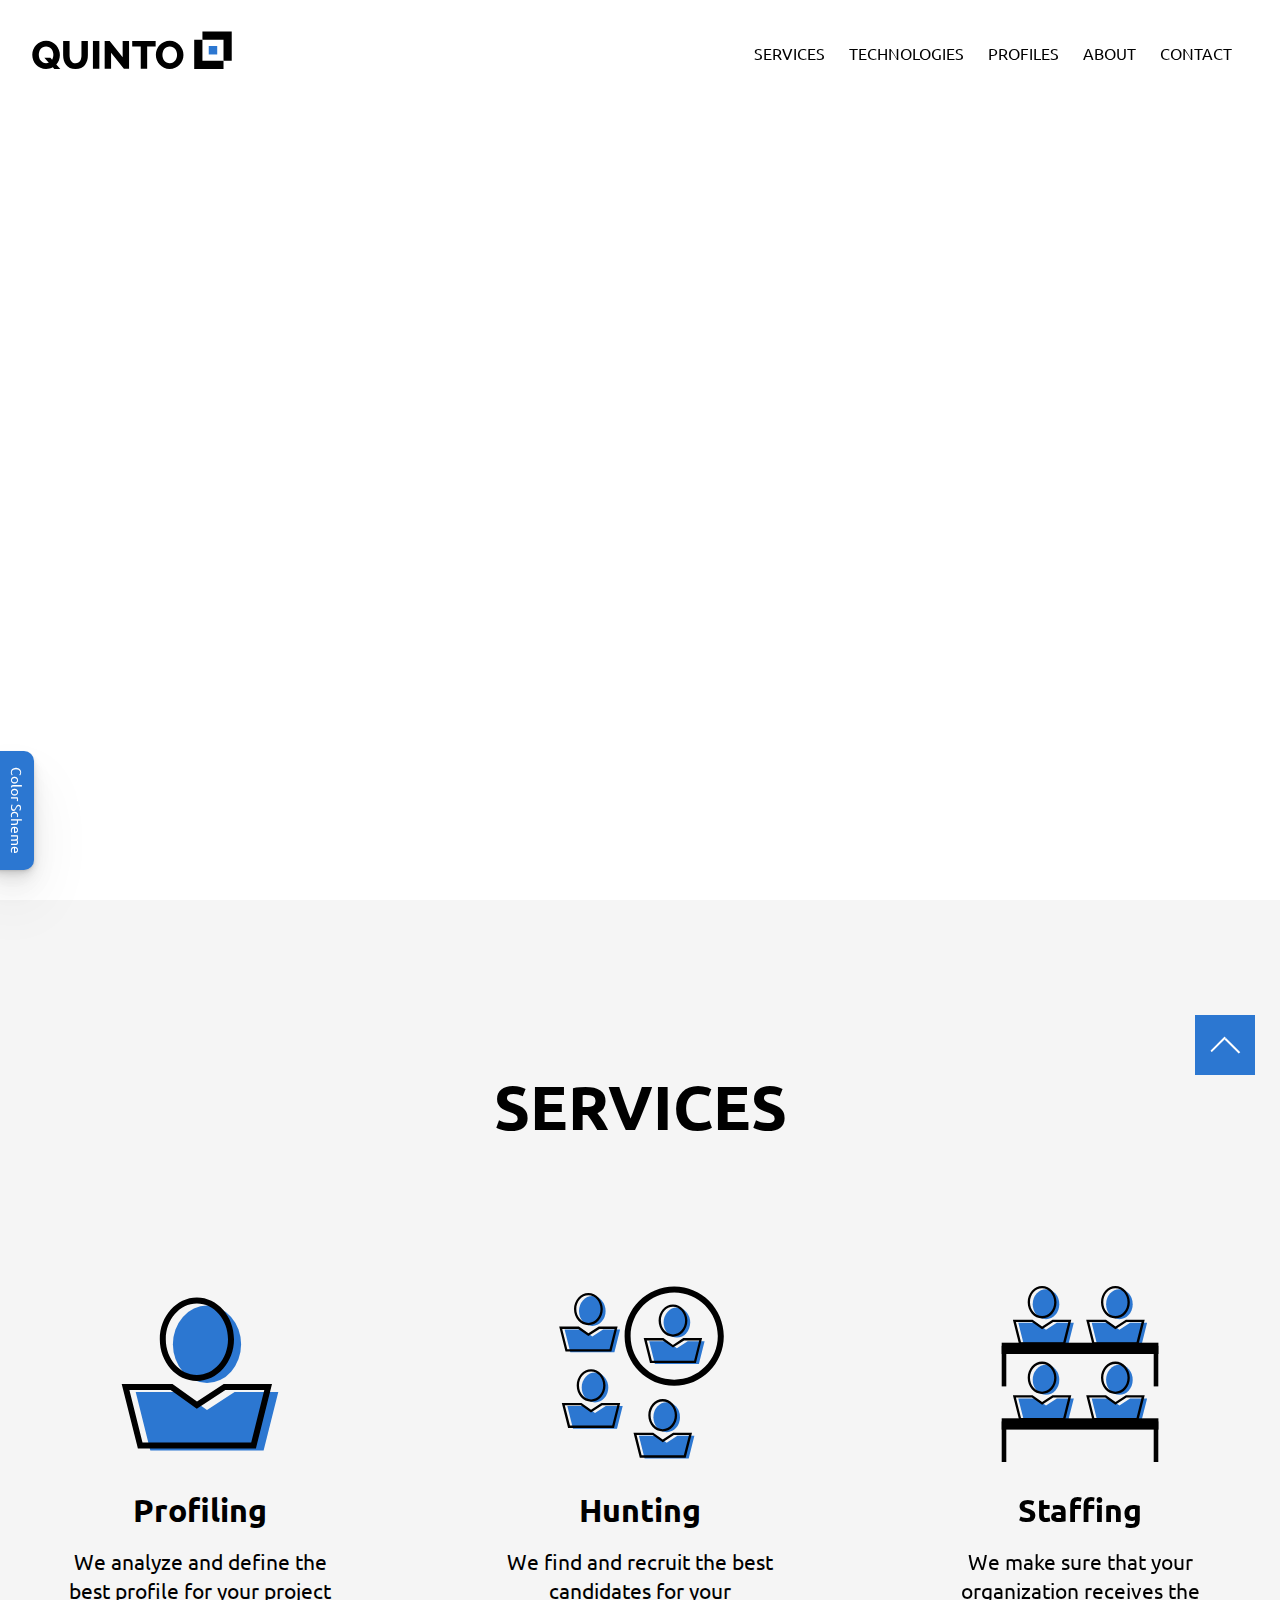
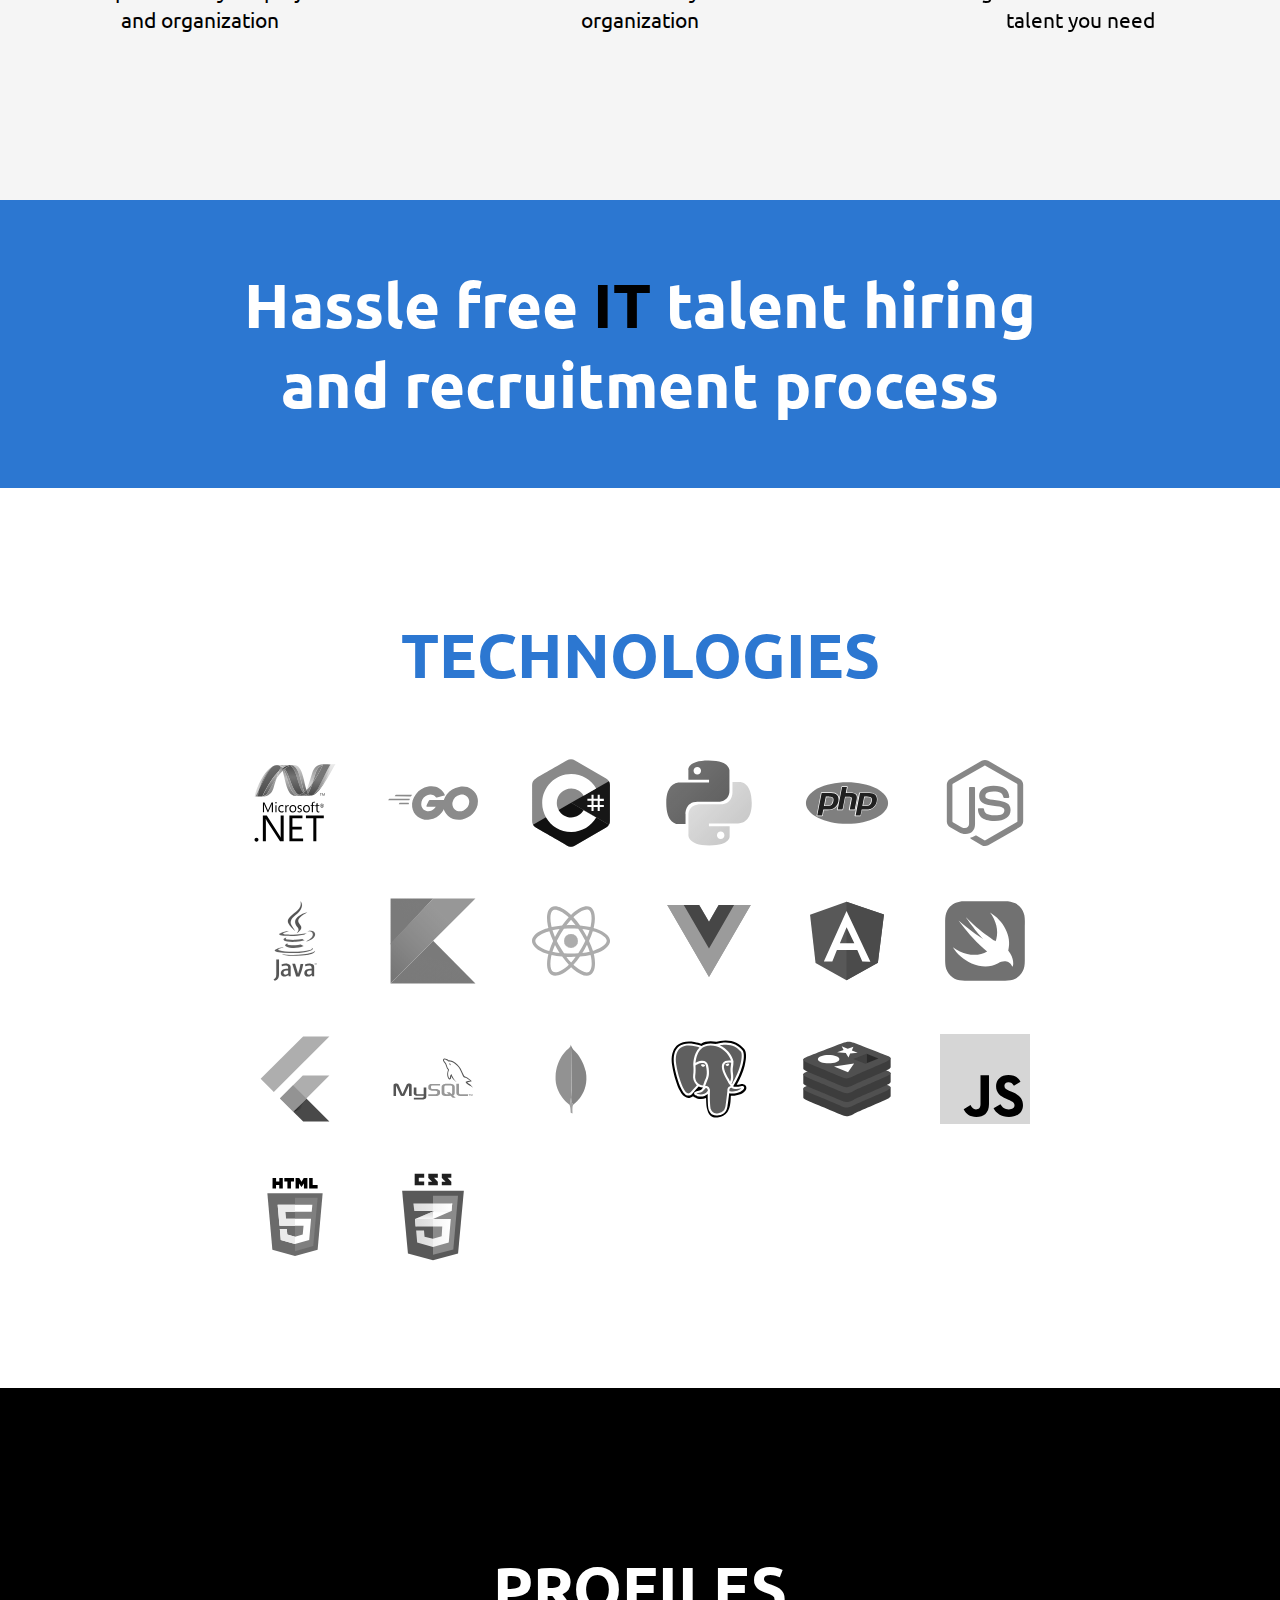
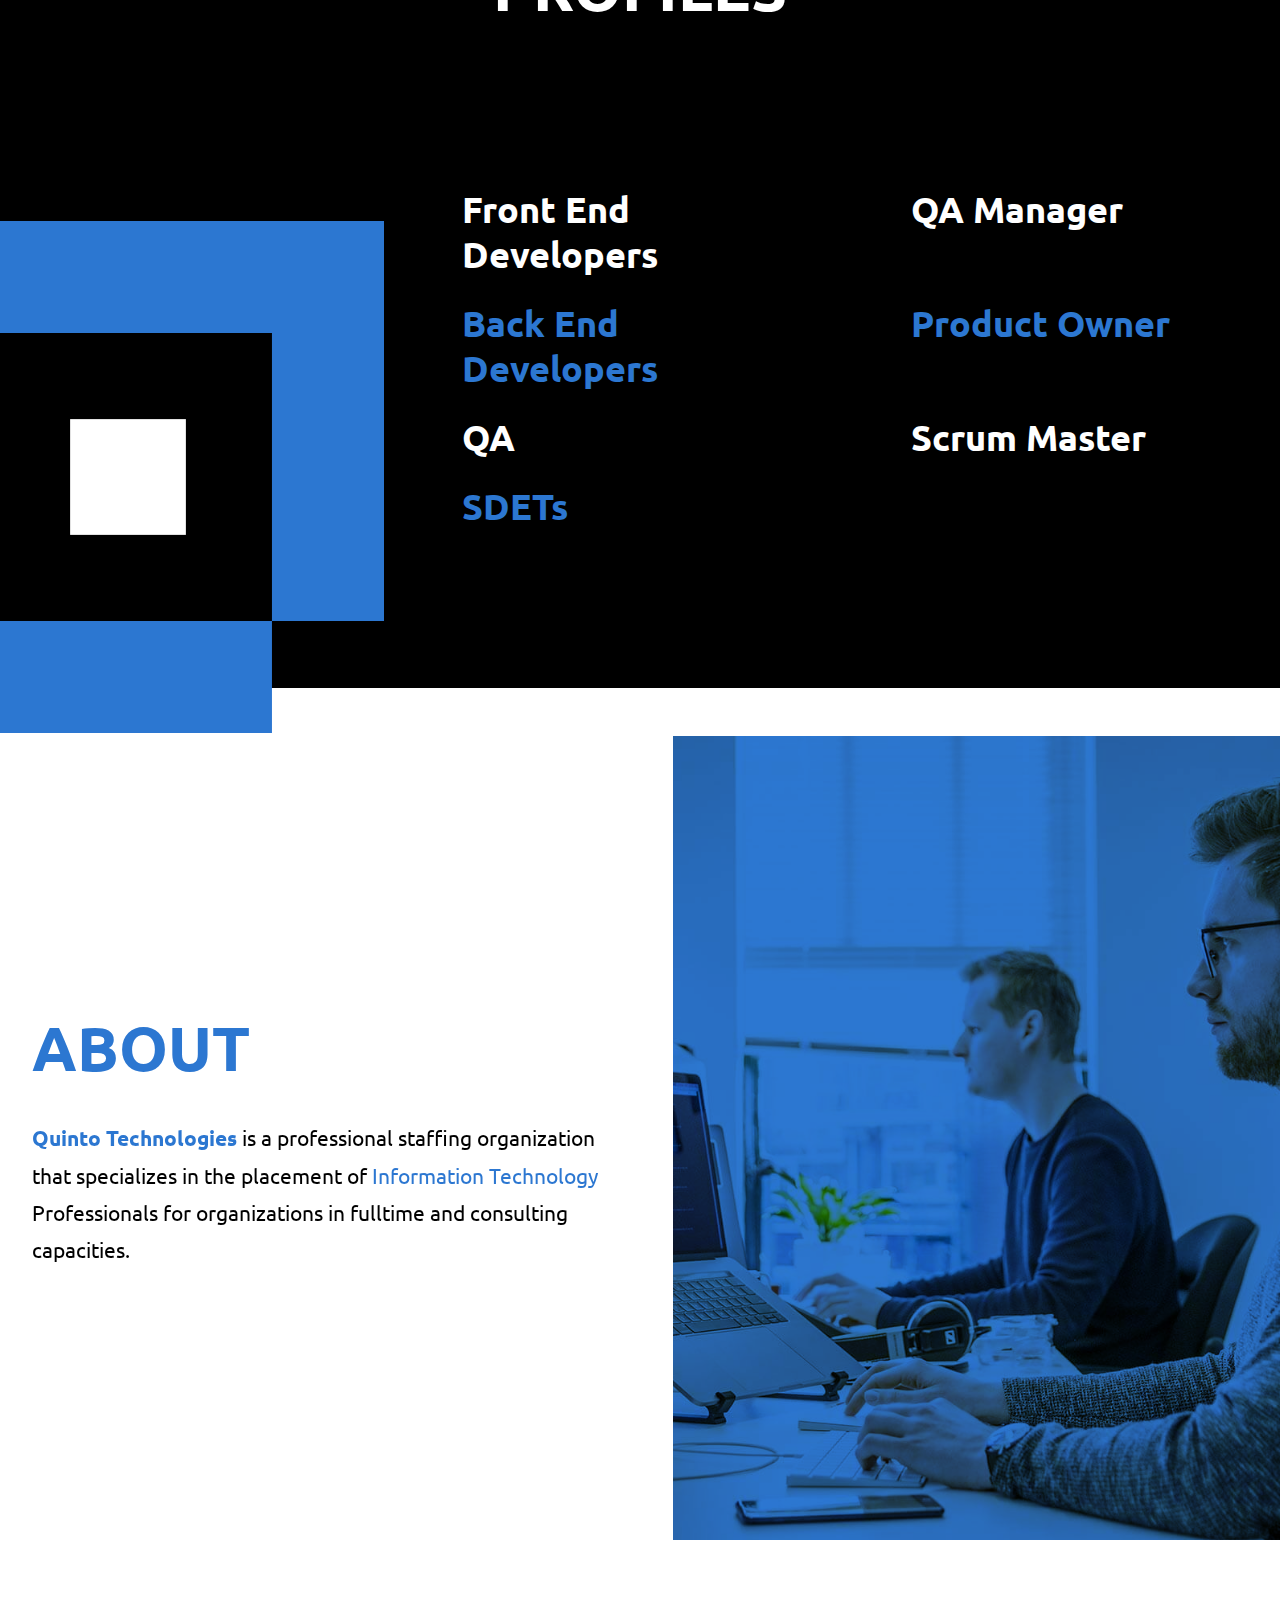
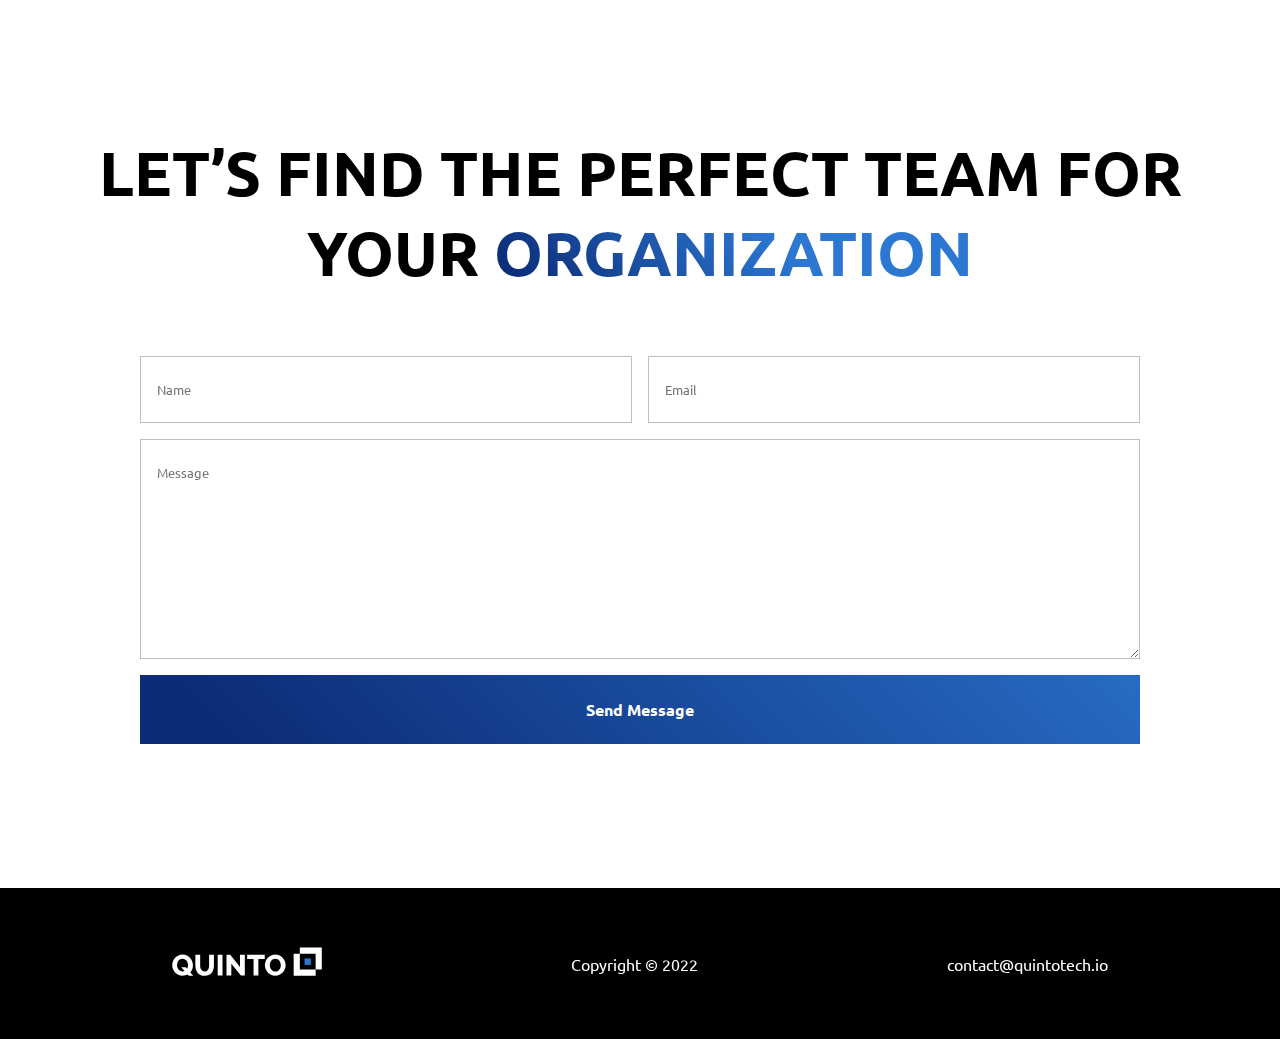
<file: index.html>
<!DOCTYPE html>
<html lang="en">
  <head>
    <meta charset="UTF-8" />
    <meta http-equiv="X-UA-Compatible" content="IE=edge" />
    <meta name="viewport" content="width=device-width, initial-scale=1.0" />
    <meta
      name="description"
      content="Quinto Technologies is a professional staffing organization that specializes in the placement of Information Technology Professionals for organizations"
    />
    <link rel="apple-touch-icon" sizes="57x57" href="/apple-icon-57x57.png" />
    <link rel="apple-touch-icon" sizes="60x60" href="/apple-icon-60x60.png" />
    <link rel="apple-touch-icon" sizes="72x72" href="/apple-icon-72x72.png" />
    <link rel="apple-touch-icon" sizes="76x76" href="/apple-icon-76x76.png" />
    <link
      rel="apple-touch-icon"
      sizes="114x114"
      href="/apple-icon-114x114.png"
    />
    <link
      rel="apple-touch-icon"
      sizes="120x120"
      href="/apple-icon-120x120.png"
    />
    <link
      rel="apple-touch-icon"
      sizes="144x144"
      href="/apple-icon-144x144.png"
    />
    <link
      rel="apple-touch-icon"
      sizes="152x152"
      href="/apple-icon-152x152.png"
    />
    <link
      rel="apple-touch-icon"
      sizes="180x180"
      href="/apple-icon-180x180.png"
    />
    <link
      rel="icon"
      type="image/png"
      sizes="192x192"
      href="/android-icon-192x192.png"
    />
    <link rel="icon" type="image/png" sizes="32x32" href="/favicon-32x32.png" />
    <link rel="icon" type="image/png" sizes="96x96" href="/favicon-96x96.png" />
    <link rel="icon" type="image/png" sizes="16x16" href="/favicon-16x16.png" />
    <link rel="manifest" href="/manifest.json" />
    <meta name="msapplication-TileColor" content="#ffffff" />
    <meta name="msapplication-TileImage" content="/ms-icon-144x144.png" />
    <meta name="theme-color" content="#2C77D1" />
    <link rel="preconnect" href="https://fonts.googleapis.com" />
    <link rel="preconnect" href="https://fonts.gstatic.com" crossorigin />
    <link
      href="https://fonts.googleapis.com/css2?family=Ubuntu:wght@300;400;700&display=swap"
      rel="stylesheet"
    />

    <link rel="stylesheet" href="style.css" />
    <script src="app.js" defer></script>
    <title>Quinto Technologies</title>
  </head>

  <body>
    <div class="pre-loader"></div>
    <header class="main-header">
      <div class="container">
        <svg
          version="1.1"
          id="quinto-logo"
          xmlns="http://www.w3.org/2000/svg"
          xmlns:xlink="http://www.w3.org/1999/xlink"
          x="0px"
          y="0px"
          viewBox="0 0 368 136"
          style="enable-background: new 0 0 368 136"
          xml:space="preserve"
        >
          <title>Quinto Technologies Logo</title>
          <g>
            <g>
              <g>
                <polygon
                  points="367.5,82.4 352.4,82.4 352.4,43.6 313.6,43.6 313.6,28.5 367.5,28.5 			"
                />
                <polygon
                  points="352.4,97.5 298.5,97.5 298.5,43.6 313.6,43.6 313.6,82.4 352.4,82.4 			"
                />
              </g>
              <rect
                x="325.2"
                y="55.2"
                class="logo-accent-color"
                width="15.6"
                height="15.6"
              />
            </g>
            <g>
              <path
                class="logo-dark-color"
                d="M38.4,94.2c-1.8,1-3.8,1.8-5.9,2.4s-4.3,0.9-6.6,0.9c-3.8,0-7.3-0.7-10.4-2.2s-5.8-3.4-8-5.8
			s-3.9-5.2-5.2-8.3c-1.2-3.1-1.8-6.3-1.8-9.7c0-3.4,0.6-6.6,1.9-9.7c1.3-3.1,3.1-5.9,5.3-8.3c2.3-2.4,5-4.3,8.1-5.7
			s6.5-2.1,10.2-2.1c3.8,0,7.3,0.8,10.4,2.3c3.1,1.5,5.8,3.5,8,6s3.9,5.2,5.1,8.4c1.2,3.1,1.8,6.3,1.8,9.5c0,3.3-0.6,6.4-1.7,9.4
			c-1.2,3-2.8,5.7-4.9,8l7.4,8.1H41L38.4,94.2z M25.9,86.9c1.9,0,3.6-0.3,5-0.9l-8.2-9.1h11.1l3.2,3.5c0.8-1.3,1.3-2.8,1.7-4.3
			s0.6-3.1,0.6-4.7c0-2-0.3-3.9-0.9-5.7c-0.6-1.9-1.4-3.5-2.6-4.9c-1.2-1.4-2.6-2.6-4.2-3.4C30,56.5,28.1,56,25.9,56
			c-2.3,0-4.2,0.4-5.9,1.3c-1.7,0.9-3.1,2.1-4.2,3.5c-1.1,1.5-2,3.1-2.5,5c-0.6,1.9-0.8,3.7-0.8,5.7s0.3,3.9,0.9,5.7
			c0.6,1.9,1.4,3.5,2.6,4.9c1.1,1.4,2.5,2.6,4.2,3.4C21.9,86.5,23.8,86.9,25.9,86.9z"
              />
              <path
                class="logo-dark-color"
                d="M80.2,87c2,0,3.7-0.4,5.1-1.3c1.4-0.8,2.5-2,3.4-3.4s1.5-3,1.8-4.8c0.4-1.8,0.5-3.6,0.5-5.5V45.9h11.8v26.2
			c0,3.6-0.4,6.9-1.3,10s-2.3,5.8-4.1,8.1c-1.9,2.3-4.2,4.1-7.1,5.4s-6.3,2-10.2,2c-4.1,0-7.6-0.7-10.5-2.1s-5.2-3.3-7-5.6
			c-1.8-2.3-3.1-5-4-8.1c-0.8-3.1-1.3-6.3-1.3-9.7V45.9h11.8v26.2c0,2,0.2,3.8,0.6,5.6c0.4,1.8,1,3.4,1.9,4.8s2,2.5,3.4,3.3
			C76.5,86.6,78.2,87,80.2,87z"
              />
              <path
                class="logo-dark-color"
                d="M112.1,97.1V45.9h11.8v51.2C123.9,97.1,112.1,97.1,112.1,97.1z"
              />
              <path
                class="logo-dark-color"
                d="M145.5,67.8v29.3h-11.8V45.9h9.2L166.8,76V45.9h11.8v51.2h-9.5L145.5,67.8z"
              />
              <path
                class="logo-dark-color"
                d="M227.5,56.3h-15.6v40.8h-11.8V56.3h-15.7V45.9h43.1V56.3z"
              />
              <path
                class="logo-dark-color"
                d="M253.3,97.5c-3.8,0-7.3-0.7-10.4-2.2c-3.1-1.5-5.8-3.5-8-5.9s-3.9-5.2-5.2-8.3c-1.2-3.1-1.8-6.3-1.8-9.7
			c0-3.4,0.6-6.6,1.9-9.7c1.3-3.1,3.1-5.9,5.3-8.3c2.3-2.4,5-4.3,8.1-5.7s6.5-2.1,10.2-2.1c3.8,0,7.3,0.7,10.4,2.2s5.8,3.5,8,5.9
			c2.2,2.5,3.9,5.2,5.1,8.4c1.2,3.1,1.8,6.3,1.8,9.5c0,3.4-0.6,6.6-1.9,9.7s-3,5.9-5.3,8.3s-5,4.3-8.1,5.7
			C260.4,96.8,257,97.5,253.3,97.5z M240,71.6c0,2,0.3,3.9,0.9,5.7c0.6,1.9,1.4,3.5,2.6,4.9c1.1,1.4,2.5,2.6,4.2,3.5
			s3.6,1.3,5.8,1.3c2.3,0,4.2-0.5,5.9-1.4c1.7-0.9,3.1-2.1,4.2-3.6s1.9-3.1,2.5-5s0.8-3.7,0.8-5.7s-0.3-3.9-0.9-5.7
			c-0.6-1.9-1.4-3.5-2.6-4.9s-2.6-2.5-4.2-3.4c-1.7-0.8-3.6-1.3-5.7-1.3c-2.3,0-4.2,0.4-5.9,1.3c-1.7,0.9-3.1,2.1-4.2,3.5
			c-1.1,1.4-2,3.1-2.5,4.9C240.3,67.7,240,69.6,240,71.6z"
              />
            </g>
          </g>
        </svg>

        <div
          class="main-nav-toggle"
          aria-controls="main-navigation"
          aria-label="Toggle navigation"
          aria-expanded="false"
          tabindex="0"
        >
          <div class="main-toggle-line"></div>
          <div class="main-toggle-line"></div>
          <div class="main-toggle-line"></div>
        </div>
        <nav class="main-navigation">
          <ul>
            <li><a class="link-decoration" href="#services">Services</a></li>
            <li>
              <a class="link-decoration" href="#technologies">Technologies</a>
            </li>
            <li><a class="link-decoration" href="#profiles">Profiles</a></li>
            <li><a class="link-decoration" href="#about">About</a></li>
            <li><a class="link-decoration" href="#contact">Contact</a></li>
          </ul>
        </nav>
      </div>
    </header>

    <main>
      <section
        class="main-hero container"
        tabindex="0"
        aria-label="Hero section IT staffing"
      >
        <h1 class="big-title slide-in">
          Dedicated <br />
          <span class="gradient-text">IT staffing</span>
        </h1>
        <p
          class="subheading slide-in"
          style="--animation-delay: 0.4s; --max-font-size: 1.5rem"
        >
          Build dedicated and specialized development teams and reduce
          time-to-market, launch new products faster and seize market
          opportunities.
        </p>
        <a
          href="#contact"
          class="hero-button slide-in"
          style="--animation-delay: 0.9s"
          >Let's build a team</a
        >
      </section>

      <section
        class="container-full-width services container-padding"
        id="services"
        tabindex="0"
        aria-label="Services"
      >
        <h2 class="title">Services</h2>

        <div class="services-list">
          <div class="service">
            <svg
              version="1.1"
              id="profiling-illustration"
              xmlns="http://www.w3.org/2000/svg"
              xmlns:xlink="http://www.w3.org/1999/xlink"
              x="0px"
              y="0px"
              viewBox="0 0 200 200"
              style="enable-background: new 0 0 200 200"
              xml:space="preserve"
            >
              <title>Profiling service illustration</title>
              <g>
                <g>
                  <ellipse
                    class="service-illustration-color"
                    cx="107"
                    cy="70.3"
                    rx="34.1"
                    ry="38.7"
                  />
                  <polygon
                    class="service-illustration-color"
                    points="163.6,176.4 50.3,176.4 35.7,118.1 81.6,118.1 107,136.1 134.6,118.1 178.3,118.1 		"
                  />
                </g>
                <g>
                  <path
                    d="M96.9,106.9c-20.5,0-37.1-18.7-37.1-41.7s16.7-41.7,37.1-41.7c20.5,0,37.1,18.7,37.1,41.7S117.3,106.9,96.9,106.9z
			 M96.9,29.6c-17.2,0-31.1,16-31.1,35.7s14,35.7,31.1,35.7c17.2,0,31.1-16,31.1-35.7S114,29.6,96.9,29.6z"
                  />
                  <path
                    d="M155.9,174.4h-118l-16.2-64.3h50.8L97,127.5l26.7-17.4H172L155.9,174.4z M42.5,168.4h108.7l13.1-52.3h-38.9l-28.6,18.6
			l-26.2-18.6H29.4L42.5,168.4z"
                  />
                </g>
              </g>
            </svg>

            <h4 class="subtitle">Profiling</h4>
            <p class="subheading">
              We analyze and define the best profile for your project and
              organization
            </p>
          </div>

          <div class="service">
            <svg
              version="1.1"
              id="hunting-illustration"
              xmlns="http://www.w3.org/2000/svg"
              xmlns:xlink="http://www.w3.org/1999/xlink"
              x="0px"
              y="0px"
              viewBox="0 0 200 200"
              style="enable-background: new 0 0 200 200"
              xml:space="preserve"
            >
              <title>Hunting service illustration</title>
              <g>
                <g>
                  <g>
                    <ellipse
                      class="service-illustration-color"
                      cx="52.3"
                      cy="37"
                      rx="13.3"
                      ry="15"
                    />
                    <polygon
                      class="service-illustration-color"
                      points="74.4,78.3 30.3,78.3 24.6,55.6 42.5,55.6 52.3,62.6 63.1,55.6 80.1,55.6 			"
                    />
                  </g>
                  <g>
                    <g>
                      <path
                        d="M48.4,51.3c-8,0-14.4-7.3-14.4-16.2s6.5-16.2,14.4-16.2s14.4,7.3,14.4,16.2C62.9,44,56.4,51.3,48.4,51.3z M48.4,21.2
					c-6.7,0-12.1,6.2-12.1,13.9c0,7.6,5.4,13.9,12.1,13.9s12.1-6.2,12.1-13.9S55.1,21.2,48.4,21.2z"
                      />
                    </g>
                    <g>
                      <path
                        d="M71.4,77.5H25.5l-6.3-25h19.7l9.5,6.8l10.4-6.8h18.8L71.4,77.5z M27.3,75.2h42.2l5.1-20.3H59.5l-11.1,7.2l-10.2-7.2h-16
					L27.3,75.2z"
                      />
                    </g>
                  </g>
                </g>
                <g>
                  <g>
                    <ellipse
                      class="service-illustration-color"
                      cx="136.9"
                      cy="48.6"
                      rx="13.3"
                      ry="15"
                    />
                    <polygon
                      class="service-illustration-color"
                      points="158.9,89.9 114.9,89.9 109.2,67.2 127.1,67.2 136.9,74.2 147.7,67.2 164.6,67.2 			"
                    />
                  </g>
                  <g>
                    <g>
                      <path
                        d="M133,62.8c-8,0-14.4-7.3-14.4-16.2s6.5-16.2,14.4-16.2s14.4,7.3,14.4,16.2C147.4,55.6,140.9,62.8,133,62.8z M133,32.7
					c-6.7,0-12.1,6.2-12.1,13.9c0,7.6,5.4,13.9,12.1,13.9s12.1-6.2,12.1-13.9C145.1,39,139.7,32.7,133,32.7z"
                      />
                    </g>
                    <g>
                      <path
                        d="M155.9,89.1H110l-6.3-25h19.7l9.5,6.8l10.4-6.8h18.8L155.9,89.1z M111.9,86.7h42.2l5.1-20.3h-15.1L133,73.6l-10.2-7.2
					h-16L111.9,86.7z"
                      />
                    </g>
                  </g>
                </g>
                <g>
                  <g>
                    <ellipse
                      class="service-illustration-color"
                      cx="55"
                      cy="113.5"
                      rx="13.3"
                      ry="15"
                    />
                    <polygon
                      class="service-illustration-color"
                      points="77,154.8 33,154.8 27.3,132.1 45.2,132.1 55,139.1 65.8,132.1 82.7,132.1 			"
                    />
                  </g>
                  <g>
                    <g>
                      <path
                        d="M51.1,127.7c-8,0-14.4-7.3-14.4-16.2s6.5-16.2,14.4-16.2s14.4,7.3,14.4,16.2S59,127.7,51.1,127.7z M51.1,97.6
					c-6.7,0-12.1,6.2-12.1,13.9c0,7.6,5.4,13.9,12.1,13.9s12.1-6.2,12.1-13.9C63.2,103.9,57.8,97.6,51.1,97.6z"
                      />
                    </g>
                    <g>
                      <path
                        d="M74,154H28.1l-6.3-25h19.7l9.5,6.8l10.4-6.8h18.8L74,154z M30,151.6h42.2l5.1-20.3H62.2L51,138.5l-10.2-7.2h-16
					L30,151.6z"
                      />
                    </g>
                  </g>
                </g>
                <g>
                  <g>
                    <ellipse
                      class="service-illustration-color"
                      cx="126.7"
                      cy="143.2"
                      rx="13.3"
                      ry="15"
                    />
                    <polygon
                      class="service-illustration-color"
                      points="148.7,184.5 104.6,184.5 98.9,161.8 116.8,161.8 126.7,168.8 137.4,161.8 154.4,161.8 			"
                    />
                  </g>
                  <g>
                    <g>
                      <path
                        d="M122.7,157.4c-8,0-14.4-7.3-14.4-16.2s6.5-16.2,14.4-16.2s14.4,7.3,14.4,16.2C137.2,150.2,130.7,157.4,122.7,157.4z
					 M122.7,127.4c-6.7,0-12.1,6.2-12.1,13.9c0,7.6,5.4,13.9,12.1,13.9s12.1-6.2,12.1-13.9C134.9,133.6,129.4,127.4,122.7,127.4z"
                      />
                    </g>
                    <g>
                      <path
                        d="M145.7,183.7H99.8l-6.3-25h19.7l9.5,6.8l10.4-6.8H152L145.7,183.7z M101.6,181.3h42.2L149,161h-15.1l-11.1,7.2
					l-10.2-7.2h-16L101.6,181.3z"
                      />
                    </g>
                  </g>
                </g>
                <path
                  d="M134.2,111.8c-27.4,0-49.6-22.3-49.6-49.6c0-27.4,22.3-49.6,49.6-49.6c27.4,0,49.6,22.3,49.6,49.6
		C183.8,89.5,161.6,111.8,134.2,111.8z M134.2,18.5c-24,0-43.6,19.6-43.6,43.6s19.6,43.6,43.6,43.6s43.6-19.6,43.6-43.6
		C177.8,38.1,158.2,18.5,134.2,18.5z"
                />
              </g>
            </svg>

            <h4 class="subtitle">Hunting</h4>
            <p class="subheading">
              We find and recruit the best candidates for your organization
            </p>
          </div>

          <div class="service">
            <svg
              version="1.1"
              id="staffing-illustration"
              xmlns="http://www.w3.org/2000/svg"
              xmlns:xlink="http://www.w3.org/1999/xlink"
              x="0px"
              y="0px"
              viewBox="0 0 200 200"
              style="enable-background: new 0 0 200 200"
              xml:space="preserve"
            >
              <title>Staffing service illustration</title>
              <g>
                <g>
                  <g>
                    <g>
                      <ellipse
                        class="service-illustration-color"
                        cx="66"
                        cy="105.8"
                        rx="13.3"
                        ry="15"
                      />
                      <polygon
                        class="service-illustration-color"
                        points="88.1,147.1 44,147.1 38.3,124.4 56.2,124.4 66,131.4 76.8,124.4 93.8,124.4 				"
                      />
                    </g>
                    <g>
                      <g>
                        <path
                          d="M62.1,120c-8,0-14.4-7.3-14.4-16.2s6.5-16.2,14.4-16.2s14.4,7.3,14.4,16.2C76.6,112.7,70.1,120,62.1,120z M62.1,89.9
						c-6.7,0-12.1,6.2-12.1,13.9c0,7.6,5.4,13.9,12.1,13.9s12.1-6.2,12.1-13.9C74.2,96.2,68.8,89.9,62.1,89.9z"
                        />
                      </g>
                      <g>
                        <path
                          d="M85.1,146.3H39.2l-6.3-25h19.7l9.5,6.8l10.4-6.8h18.8L85.1,146.3z M41,143.9h42.2l5.1-20.3H73.2l-11.1,7.2l-10.2-7.2
						h-16L41,143.9z"
                        />
                      </g>
                    </g>
                  </g>
                  <g>
                    <g>
                      <ellipse
                        class="service-illustration-color"
                        cx="139.4"
                        cy="105.8"
                        rx="13.3"
                        ry="15"
                      />
                      <polygon
                        class="service-illustration-color"
                        points="161.4,147.1 117.3,147.1 111.7,124.4 129.5,124.4 139.4,131.4 150.1,124.4 167.1,124.4 				"
                      />
                    </g>
                    <g>
                      <g>
                        <path
                          d="M135.4,120c-8,0-14.4-7.3-14.4-16.2s6.5-16.2,14.4-16.2s14.4,7.3,14.4,16.2C149.9,112.7,143.4,120,135.4,120z
						 M135.4,89.9c-6.7,0-12.1,6.2-12.1,13.9c0,7.6,5.4,13.9,12.1,13.9s12.1-6.2,12.1-13.9C147.6,96.2,142.1,89.9,135.4,89.9z"
                        />
                      </g>
                      <g>
                        <path
                          d="M158.4,146.3h-45.9l-6.3-25H126l9.5,6.8l10.4-6.8h18.8L158.4,146.3z M114.3,143.9h42.2l5.1-20.3h-15.1l-11.1,7.2
						l-10.2-7.2h-16L114.3,143.9z"
                        />
                      </g>
                    </g>
                  </g>
                </g>
                <rect x="21.7" y="144.3" width="156.7" height="11.3" />
                <rect x="21.7" y="147.4" width="4.6" height="40.6" />
                <rect x="173.7" y="147.4" width="4.6" height="40.6" />
                <g>
                  <g>
                    <g>
                      <ellipse
                        class="service-illustration-color"
                        cx="66"
                        cy="30.2"
                        rx="13.3"
                        ry="15"
                      />
                      <polygon
                        class="service-illustration-color"
                        points="88.1,71.5 44,71.5 38.3,48.8 56.2,48.8 66,55.8 76.8,48.8 93.8,48.8 				"
                      />
                    </g>
                    <g>
                      <g>
                        <path
                          d="M62.1,44.4c-8,0-14.4-7.3-14.4-16.2S54.2,12,62.1,12s14.4,7.3,14.4,16.2C76.6,37.1,70.1,44.4,62.1,44.4z M62.1,14.3
						c-6.7,0-12.1,6.2-12.1,13.9c0,7.6,5.4,13.9,12.1,13.9s12.1-6.2,12.1-13.9C74.2,20.6,68.8,14.3,62.1,14.3z"
                        />
                      </g>
                      <g>
                        <path
                          d="M85.1,70.7H39.2l-6.3-25h19.7l9.5,6.8l10.4-6.8h18.8L85.1,70.7z M41,68.3h42.2L88.3,48H73.2l-11.1,7.2L51.9,48h-16
						L41,68.3z"
                        />
                      </g>
                    </g>
                  </g>
                  <g>
                    <g>
                      <ellipse
                        class="service-illustration-color"
                        cx="139.4"
                        cy="30.2"
                        rx="13.3"
                        ry="15"
                      />
                      <polygon
                        class="service-illustration-color"
                        points="161.4,71.5 117.3,71.5 111.7,48.8 129.5,48.8 139.4,55.8 150.1,48.8 167.1,48.8 				"
                      />
                    </g>
                    <g>
                      <g>
                        <path
                          d="M135.4,44.4c-8,0-14.4-7.3-14.4-16.2S127.5,12,135.4,12s14.4,7.3,14.4,16.2C149.9,37.1,143.4,44.4,135.4,44.4z
						 M135.4,14.3c-6.7,0-12.1,6.2-12.1,13.9c0,7.6,5.4,13.9,12.1,13.9s12.1-6.2,12.1-13.9C147.6,20.6,142.1,14.3,135.4,14.3z"
                        />
                      </g>
                      <g>
                        <path
                          d="M158.4,70.7h-45.9l-6.3-25H126l9.5,6.8l10.4-6.8h18.8L158.4,70.7z M114.3,68.3h42.2l5.1-20.3h-15.1l-11.1,7.2L125.2,48
						h-16L114.3,68.3z"
                        />
                      </g>
                    </g>
                  </g>
                </g>
                <rect x="21.7" y="68.7" width="156.7" height="11.3" />
                <rect x="21.7" y="71.8" width="4.6" height="40.6" />
                <rect x="173.7" y="71.8" width="4.6" height="40.6" />
              </g>
            </svg>

            <h4 class="subtitle">Staffing</h4>
            <p class="subheading">
              We make sure that your organization receives the talent you need
            </p>
          </div>
        </div>
      </section>

      <section
        class="container-full-width phrase"
        tabindex="0"
        aria-label="Quote"
      >
        <h2>
          Hassle free <span>IT</span> talent hiring and recruitment process
        </h2>
      </section>

      <section
        class="container technologies container-padding"
        id="technologies"
        tabindex="0"
        aria-label="technologies"
      >
        <h2 class="title blue-text">technologies</h2>

        <div class="tech-logo-container">
          <div class="has-snippet" data-name=".Net" tabindex="0">
            <img
              src="assets/tech-logos/net.svg"
              alt="dot net logo"
              class="has-snippet"
            />
          </div>
          <div class="has-snippet" data-name="Golang" tabindex="0">
            <img src="assets/tech-logos/go.svg" alt="golang logo" />
          </div>
          <div class="has-snippet" data-name="C#" tabindex="0">
            <img src="assets/tech-logos/csharp.svg" alt="c sharp logo" />
          </div>
          <div class="has-snippet" data-name="Python" tabindex="0">
            <img src="assets/tech-logos/python.svg" alt="pyhton logo" />
          </div>
          <div class="has-snippet" data-name="PHP" tabindex="0">
            <img src="assets/tech-logos/php.svg" alt="php logo" />
          </div>
          <div class="has-snippet" data-name="Nodejs" tabindex="0">
            <img src="assets/tech-logos/node.svg" alt="node js logo" />
          </div>
          <div class="has-snippet" data-name="Java" tabindex="0">
            <img src="assets/tech-logos/java.svg" alt="java logo" />
          </div>
          <div class="has-snippet" data-name="Kotlin" tabindex="0">
            <img src="assets/tech-logos/kotlin.svg" alt="kotlin logo" />
          </div>
          <div class="has-snippet" data-name="React" tabindex="0">
            <img src="assets/tech-logos/react.svg" alt="react logo" />
          </div>
          <div class="has-snippet" data-name="Vue" tabindex="0">
            <img src="assets/tech-logos/vue.svg" alt="vue logo" />
          </div>
          <div class="has-snippet" data-name="Angular" tabindex="0">
            <img src="assets/tech-logos/angular.svg" alt="angular logo" />
          </div>
          <div class="has-snippet" data-name="Swift" tabindex="0">
            <img src="assets/tech-logos/swift.svg" alt="swift logo" />
          </div>
          <div class="has-snippet" data-name="Flutter" tabindex="0">
            <img src="assets/tech-logos/flutter.svg" alt="flutter logo" />
          </div>
          <div class="has-snippet" data-name="MySQL" tabindex="0">
            <img src="assets/tech-logos/mysql.svg" alt="mysql logo" />
          </div>
          <div class="has-snippet" data-name="MongoDB" tabindex="0">
            <img src="assets/tech-logos/mongo.svg" alt="mongodb logo" />
          </div>
          <div class="has-snippet" data-name="PostgreSQL" tabindex="0">
            <img src="assets/tech-logos/postgres.svg" alt="postgresql logo" />
          </div>
          <div class="has-snippet" data-name="Redis" tabindex="0">
            <img src="assets/tech-logos/redis.svg" alt="redis logo" />
          </div>
          <div class="has-snippet" data-name="Javascript" tabindex="0">
            <img src="assets/tech-logos/javascript.svg" alt="javascript logo" />
          </div>
          <div class="has-snippet" data-name="HTML" tabindex="0">
            <img src="assets/tech-logos/html.svg" alt="html logo" />
          </div>
          <div class="has-snippet" data-name="CSS" tabindex="0">
            <img src="assets/tech-logos/css.svg" alt="css logo" />
          </div>
        </div>
      </section>

      <section
        class="container-full-width container-padding profiles"
        id="profiles"
        tabindex="0"
        aria-label="profiles"
      >
        <h2 class="title light-text">profiles</h2>

        <div class="absolute-icon">
          <svg
            version="1.1"
            id="logo-quinto-icon"
            xmlns="http://www.w3.org/2000/svg"
            xmlns:xlink="http://www.w3.org/1999/xlink"
            x="0px"
            y="0px"
            viewBox="0 0 69 69"
            style="enable-background: new 0 0 69 69"
            xml:space="preserve"
          >
            <title>Quinto Technologies Icon</title>
            <g>
              <g>
                <polygon
                  class="icon-fill-color"
                  points="69,53.9 53.9,53.9 53.9,15.1 15.1,15.1 15.1,0 69,0 		"
                />
                <polygon
                  class="icon-fill-color"
                  points="53.9,69 0,69 0,15.1 15.1,15.1 15.1,53.9 53.9,53.9 		"
                />
              </g>
              <rect
                x="26.7"
                y="26.7"
                class="icon-center-color"
                width="15.6"
                height="15.6"
              />
            </g>
          </svg>
        </div>

        <div class="profiles-container">
          <div class="spacer"></div>

          <div class="profiles-list">
            <h3 class="profile light-text">Front End Developers</h3>
            <h3 class="profile light-text">QA Manager</h3>
            <h3 class="profile blue-text">Back End Developers</h3>
            <h3 class="profile blue-text">Product Owner</h3>
            <h3 class="profile light-text">QA</h3>
            <h3 class="profile light-text">Scrum Master</h3>
            <h3 class="profile blue-text">SDETs</h3>
          </div>
        </div>
      </section>

      <section
        class="container-full-width container-padding about"
        id="about"
        tabindex="0"
        aria-label="About"
      >
        <div class="about-content-container">
          <div class="about-text-container">
            <h2 class="title blue-text">about</h2>
            <p class="subheading">
              <span class="blue-text"
                ><strong>Quinto Technologies</strong></span
              >
              is a professional staffing organization that specializes in the
              placement of
              <span class="blue-text">Information Technology</span>
              Professionals for organizations in fulltime and consulting
              capacities.
            </p>
          </div>
        </div>
        <div
          class="about-image-container"
          aria-label="Software developers Image"
        >
          <img src="assets/about-img.jpg" alt="software developers" />
        </div>
      </section>

      <section
        class="container container-padding contact"
        id="contact"
        tabindex="0"
        aria-label="contact"
      >
        <h2 class="title">
          LET’S FIND THE PERFECT TEAM FOR YOUR
          <span class="gradient-text">ORGANIZATION</span>
        </h2>

        <div class="form-container">
          <form name="contact" method="POST" data-netlify="true">
            <div class="input-container">
              <input
                type="text"
                name="name"
                placeholder="Name"
                aria-label="Your Name"
                required
              />
              <input
                type="email"
                name="email"
                placeholder="Email"
                aria-label="Your Email"
                required
              />
            </div>

            <textarea
              name="Message"
              id="message"
              cols="30"
              rows="10"
              placeholder="Message"
              aria-label="Your Message"
              required
            ></textarea>

            <button class="form-button" type="submit">Send Message</button>
          </form>
        </div>
      </section>
    </main>

    <a
      class="back-to-top"
      aria-label="Back to top button"
      tabindex="0"
      href="#"
    >
    </a>

    <div class="color-changer">
      Color Scheme
      <div class="color-schemes-menu">
        <div class="color-scheme blue-scheme" data-color="blue"></div>
        <div class="color-scheme hot-pink-scheme" data-color="pink"></div>
        <div class="color-scheme purple-scheme" data-color="purple"></div>
        <div class="color-scheme orange-scheme" data-color="orange"></div>
        <div class="color-scheme green-scheme" data-color="green"></div>
      </div>
    </div>

    <footer>
      <div class="container">
        <svg
          version="1.1"
          id="quinto-tech-logo-white"
          xmlns="http://www.w3.org/2000/svg"
          xmlns:xlink="http://www.w3.org/1999/xlink"
          x="0px"
          y="0px"
          viewBox="0 0 368 136"
          style="enable-background: new 0 0 368 136"
          xml:space="preserve"
        >
          <title>Logo Quinto Technologies White</title>
          <g>
            <g>
              <g>
                <polygon
                  class="logo-light-color"
                  points="367.5,82.4 352.4,82.4 352.4,43.6 313.6,43.6 313.6,28.5 367.5,28.5 			"
                />
                <polygon
                  class="logo-light-color"
                  points="352.4,97.5 298.5,97.5 298.5,43.6 313.6,43.6 313.6,82.4 352.4,82.4 			"
                />
              </g>
              <rect
                x="325.2"
                y="55.2"
                class="logo-accent-color"
                width="15.6"
                height="15.6"
              />
            </g>
            <g>
              <path
                class="logo-light-color"
                d="M38.4,94.2c-1.8,1-3.8,1.8-5.9,2.4s-4.3,0.9-6.6,0.9c-3.8,0-7.3-0.7-10.4-2.2s-5.8-3.4-8-5.8
			s-3.9-5.2-5.2-8.3c-1.2-3.1-1.8-6.3-1.8-9.7c0-3.4,0.6-6.6,1.9-9.7c1.3-3.1,3.1-5.9,5.3-8.3c2.3-2.4,5-4.3,8.1-5.7
			s6.5-2.1,10.2-2.1c3.8,0,7.3,0.8,10.4,2.3c3.1,1.5,5.8,3.5,8,6s3.9,5.2,5.1,8.4c1.2,3.1,1.8,6.3,1.8,9.5c0,3.3-0.6,6.4-1.7,9.4
			c-1.2,3-2.8,5.7-4.9,8l7.4,8.1H41L38.4,94.2z M25.9,86.9c1.9,0,3.6-0.3,5-0.9l-8.2-9.1h11.1l3.2,3.5c0.8-1.3,1.3-2.8,1.7-4.3
			s0.6-3.1,0.6-4.7c0-2-0.3-3.9-0.9-5.7c-0.6-1.9-1.4-3.5-2.6-4.9c-1.2-1.4-2.6-2.6-4.2-3.4C30,56.5,28.1,56,25.9,56
			c-2.3,0-4.2,0.4-5.9,1.3c-1.7,0.9-3.1,2.1-4.2,3.5c-1.1,1.5-2,3.1-2.5,5c-0.6,1.9-0.8,3.7-0.8,5.7s0.3,3.9,0.9,5.7
			c0.6,1.9,1.4,3.5,2.6,4.9c1.1,1.4,2.5,2.6,4.2,3.4C21.9,86.5,23.8,86.9,25.9,86.9z"
              />
              <path
                class="logo-light-color"
                d="M80.2,87c2,0,3.7-0.4,5.1-1.3c1.4-0.8,2.5-2,3.4-3.4s1.5-3,1.8-4.8c0.4-1.8,0.5-3.6,0.5-5.5V45.9h11.8v26.2
			c0,3.6-0.4,6.9-1.3,10s-2.3,5.8-4.1,8.1c-1.9,2.3-4.2,4.1-7.1,5.4s-6.3,2-10.2,2c-4.1,0-7.6-0.7-10.5-2.1s-5.2-3.3-7-5.6
			c-1.8-2.3-3.1-5-4-8.1c-0.8-3.1-1.3-6.3-1.3-9.7V45.9h11.8v26.2c0,2,0.2,3.8,0.6,5.6c0.4,1.8,1,3.4,1.9,4.8s2,2.5,3.4,3.3
			C76.5,86.6,78.2,87,80.2,87z"
              />
              <path
                class="logo-light-color"
                d="M112.1,97.1V45.9h11.8v51.2C123.9,97.1,112.1,97.1,112.1,97.1z"
              />
              <path
                class="logo-light-color"
                d="M145.5,67.8v29.3h-11.8V45.9h9.2L166.8,76V45.9h11.8v51.2h-9.5L145.5,67.8z"
              />
              <path
                class="logo-light-color"
                d="M227.5,56.3h-15.6v40.8h-11.8V56.3h-15.7V45.9h43.1V56.3z"
              />
              <path
                class="logo-light-color"
                d="M253.3,97.5c-3.8,0-7.3-0.7-10.4-2.2c-3.1-1.5-5.8-3.5-8-5.9s-3.9-5.2-5.2-8.3c-1.2-3.1-1.8-6.3-1.8-9.7
			c0-3.4,0.6-6.6,1.9-9.7c1.3-3.1,3.1-5.9,5.3-8.3c2.3-2.4,5-4.3,8.1-5.7s6.5-2.1,10.2-2.1c3.8,0,7.3,0.7,10.4,2.2s5.8,3.5,8,5.9
			c2.2,2.5,3.9,5.2,5.1,8.4c1.2,3.1,1.8,6.3,1.8,9.5c0,3.4-0.6,6.6-1.9,9.7s-3,5.9-5.3,8.3s-5,4.3-8.1,5.7
			C260.4,96.8,257,97.5,253.3,97.5z M240,71.6c0,2,0.3,3.9,0.9,5.7c0.6,1.9,1.4,3.5,2.6,4.9c1.1,1.4,2.5,2.6,4.2,3.5
			s3.6,1.3,5.8,1.3c2.3,0,4.2-0.5,5.9-1.4c1.7-0.9,3.1-2.1,4.2-3.6s1.9-3.1,2.5-5s0.8-3.7,0.8-5.7s-0.3-3.9-0.9-5.7
			c-0.6-1.9-1.4-3.5-2.6-4.9s-2.6-2.5-4.2-3.4c-1.7-0.8-3.6-1.3-5.7-1.3c-2.3,0-4.2,0.4-5.9,1.3c-1.7,0.9-3.1,2.1-4.2,3.5
			c-1.1,1.4-2,3.1-2.5,4.9C240.3,67.7,240,69.6,240,71.6z"
              />
            </g>
          </g>
        </svg>

        <p class="copyright">Copyright &copy; 2022</p>
        <a href="mailto:contact@quintotech.io">contact@quintotech.io</a>
      </div>
    </footer>
  </body>
</html>
</file>
<file: style.css>
/* @docs
label: Core Remedies
version: 0.1.0-beta.2

note: |
  These remedies are recommended
  as a starter for any project.

category: file
*/

/* @docs
label: Box Sizing

note: |
  Use border-box by default, globally.

category: global
*/
*,
*::before,
*::after {
  box-sizing: border-box;
  outline-offset: 4px;
  outline: none;
  transition: color 350ms ease, background 350ms ease, fill 350ms ease;
}

/* @docs
label: Line Sizing

note: |
  Consistent line-spacing,
  even when inline elements have different line-heights.

links:
  - https://drafts.csswg.org/css-inline-3/#line-sizing-property

category: global
*/
html {
  line-sizing: normal;
}

/* @docs
label: Body Margins

note: |
  Remove the tiny space around the edge of the page.

category: global
*/
body {
  margin: 0;
}

/* @docs
label: Hidden Attribute

note: |
  Maintain `hidden` behaviour when overriding `display` values.

  category: global
*/
[hidden] {
  display: none;
}

/* @docs
label: Heading Sizes

note: |
  Switch to rem units for headings

category: typography
*/
h1 {
  font-size: 2rem;
}
h2 {
  font-size: 1.5rem;
}
h3 {
  font-size: 1.17rem;
}
h4 {
  font-size: 1rem;
}
h5 {
  font-size: 0.83rem;
}
h6 {
  font-size: 0.67rem;
}

/* @docs
label: H1 Margins

note: |
  Keep h1 margins consistent, even when nested.

category: typography
*/
h1,
h2,
h3,
h4,
h5,
h6,
p {
  margin: 0;
}

/* @docs
label: Pre Wrapping

note: |
  Overflow by default is bad...

category: typography
*/
pre {
  white-space: pre-wrap;
}

/* @docs
label: Horizontal Rule

note: |
  1. Solid, thin horizontal rules
  2. Remove Firefox `color: gray`
  3. Remove default `1px` height, and common `overflow: hidden`

category: typography
*/
hr {
  border-style: solid;
  border-width: 1px 0 0;
  color: inherit;
  height: 0;
  overflow: visible;
}

/* @docs
label: Responsive Embeds

note: |
  1. Block display is usually what we want
  2. The `vertical-align` removes strange space-below in case authors overwrite the display value
  3. Responsive by default
  4. Audio without `[controls]` remains hidden by default

category: embedded elements
*/
img,
svg,
video,
canvas,
audio,
iframe,
embed,
object {
  display: block;
  vertical-align: middle;
  max-width: 100%;
}
audio:not([controls]) {
  display: none;
}

/* @docs
label: Responsive Images

note: |
  These new elements display inline by default,
  but that's not the expected behavior for either one.
  This can interfere with proper layout and aspect-ratio handling.

  1. Remove the unnecessary wrapping `picture`, while maintaining contents
  2. Source elements have nothing to display, so we hide them entirely

category: embedded elements
*/
picture {
  display: contents;
}
source {
  display: none;
}

/* @docs
label: Aspect Ratios

note: |
  Maintain intrinsic aspect ratios when `max-width` is applied.
  `iframe`, `embed`, and `object` are also embedded,
  but have no intrinsic ratio,
  so their `height` needs to be set explicitly.

category: embedded elements
*/
img,
svg,
video,
canvas {
  height: auto;
}

/* @docs
label: Audio Width

note: |
  There is no good reason elements default to 300px,
  and audio files are unlikely to come with a width attribute.

category: embedded elements
*/
audio {
  width: 100%;
}

/* @docs
label: Image Borders

note: |
  Remove the border on images inside links in IE 10 and earlier.

category: legacy browsers
*/
img {
  border-style: none;
}

/* @docs
label: SVG Overflow

note: |
  Hide the overflow in IE 10 and earlier.

category: legacy browsers
*/
svg {
  overflow: hidden;
}

/* @docs
label: HTML5 Elements

note: |
  Default block display on HTML5 elements.
  For oldIE to apply this styling one needs to add some JS as well (i.e. `document.createElement("main")`)

links:
  - https://www.sitepoint.com/html5-older-browsers-and-the-shiv/

category: legacy browsers
*/
article,
aside,
details,
figcaption,
figure,
footer,
header,
hgroup,
main,
nav,
section {
  display: block;
}

/* @docs
label: Checkbox & Radio Inputs

note: |
  1. Add the correct box sizing in IE 10
  2. Remove the padding in IE 10

category: legacy browsers
*/
[type="checkbox"],
[type="radio"] {
  box-sizing: border-box;
  padding: 0;
}

/********************************* Quinto Tech Webstie CSS ***********************************/

:root {
  --main-accent: #2c77d1;
  --main-accent-900: #0c2c77;
  --main-color: #000;
  --main-color-600: hsl(0, 0%, 40%);
  --main-color-400: hsl(0, 0%, 75%);
  --main-color-200: hsl(0, 0%, 96%);
  --main-color-transparency: hsl(0, 0%, 0%, 0.5);
  --soft-shadow: 0 1px 2px rgba(0, 0, 0, 0.07), 0 2px 4px rgba(0, 0, 0, 0.07),
    0 4px 8px rgba(0, 0, 0, 0.07), 0 8px 16px rgba(0, 0, 0, 0.07),
    0 16px 32px rgba(0, 0, 0, 0.07), 0 32px 64px rgba(0, 0, 0, 0.07);
  --light-text: #ffffff;
  --gradient: linear-gradient(
    45deg,
    var(--main-accent-900) 5%,
    var(--main-accent) 60%,
    var(--main-accent) 100%
  );
  --transition: 350ms ease;
  --min-height: calc(100vh - 98px);
}

::selection {
  background: var(--main-accent-900);
  color: var(--light-text);
}

/**** SCROLLBAR ****/

/* width */
::-webkit-scrollbar {
  width: 8px;
}

/* Track */
::-webkit-scrollbar-track {
  background: #f1f1f100;
}

/* Handle */
::-webkit-scrollbar-thumb {
  background: var(--main-color-600);
}

/* Handle on hover */
::-webkit-scrollbar-thumb:hover {
  background: var(--main-color);
}

html,
body {
  height: 100%;
  scroll-behavior: smooth;
  scroll-padding: 90px;
  scrollbar-color: var(--main-color-600) var(--main-color-200);
  scrollbar-width: thin;
}

body {
  overflow-x: hidden;
  color: var(--main-color, black);
  font-family: "Ubuntu", sans-serif;
}

a {
  text-decoration: none;
  color: var(--main-color);
}

img {
  display: block;
  max-width: 100%;
}

section {
  min-height: var(--min-height);
}

.slide-in {
  transform: translateY(110%);
  opacity: 0;
  animation: slideIn 1s var(--animation-delay, 0s) ease forwards;
}

@keyframes slideIn {
  from {
    transform: translateY(110%);
    opacity: 0;
  }
  to {
    transform: translateY(0);
    opacity: 1;
  }
}

.big-title {
  --max-font-size: 104px;
  --variable-font-size: 10vw;
  --min-font-size: 3.8rem;
  font-size: clamp(
    var(--min-font-size),
    var(--variable-font-size),
    var(--max-font-size)
  );
  font-weight: bold;
  text-align: center;
  line-height: 0.9;
}

.title {
  font-size: clamp(2rem, 10vw, 62px);
  text-align: center;
  text-transform: uppercase;
}

.subtitle {
  font-size: 2rem;
}

.subheading {
  --max-font-size: 1.3rem;
  font-size: clamp(1.1rem, 2vw, var(--max-font-size));
  text-align: center;
  line-height: 1.4;
  max-width: 50ch;
}

.gradient-text {
  background: var(--gradient);
  -webkit-background-clip: text;
  background-clip: text;
  color: transparent;
}

.blue-text {
  color: var(--main-accent);
}

.light-text {
  color: var(--light-text);
}

.container-padding {
  padding: 3rem 2rem;
}

@keyframes bg {
  0% {
    background-position: 0% 50%;
  }
  50% {
    background-position: 100% 50%;
  }
  100% {
    background-position: 0% 50%;
  }
}

.container {
  width: 100%;
  max-width: 1400px;
  padding-left: 2rem;
  padding-right: 2rem;
  margin: 0 auto;
}

.container-full-width {
  width: 100%;
  padding-inline: 3rem;
}
/******************************************** PRE LOADER **********************************************************/

.pre-loader {
  position: fixed;
  width: 100%;
  height: 100%;
  z-index: 999999;
  background-color: var(--light-text);
  transition: 1000ms ease;
}

.pre-loader.hidden {
  opacity: 0;
  visibility: hidden;
}

/******************************************** BACK TO TOP **********************************************************/
.back-to-top {
  position: fixed;
  z-index: 8888;
  bottom: 25px;
  right: 25px;
  transform: rotate(-90deg) translateX(-200px);
  width: 60px;
  height: 60px;
  background: var(--main-accent);
  transition: var(--transition);
}

.back-to-top.active {
  transform: rotate(-90deg) translateX(0);
}

.back-to-top::before,
.back-to-top::after {
  content: "";
  position: absolute;
  background: var(--light-text);
  width: 20px;
  height: 2px;
  top: 50%;
  left: 45%;
}

.back-to-top::before {
  transform: rotate(-45deg) translate(-50%, -50%);
}

.back-to-top::after {
  transform: rotate(45deg) translate(-50%, -50%);
}

.back-to-top:hover,
.back-to-top:focus {
  background: var(--main-color);
  cursor: pointer;
  outline: 2px solid var(--light-text);
}

/************************************ COLOR CHANGER ***************************************************/

.color-changer {
  position: fixed;
  bottom: 30px;
  left: -8px;
  writing-mode: vertical-rl;
  text-orientation: mixed;
  padding: 1rem 0.5rem;
  background: var(--main-accent);
  color: var(--light-text);
  font-size: 0.9rem;
  box-shadow: var(--soft-shadow);
  text-align: center;
  transition: var(--transition);
  border-radius: 0 10px 10px 0;
  z-index: 99999;
}

.color-schemes-menu {
  padding-right: 0.5rem;
  display: flex;
  gap: 0.5rem;
  align-items: center;
  justify-content: center;
  max-width: 0;
  max-height: 0;
  visibility: hidden;
  opacity: 0;
  transition: var(--transition);
}

.color-changer:hover {
  left: 0;
}

.color-changer:hover .color-schemes-menu {
  max-width: 200px;
  max-height: 300px;
  visibility: visible;
  opacity: 1;
}

.color-schemes-menu.active {
  max-width: 200px;
  visibility: visible;
  opacity: 1;
}

.color-scheme {
  width: 40px;
  height: 40px;
  background: var(--main-color);
  box-shadow: inset 0 0 0 2px var(--light-text);
  transition: var(--transition);
}

.color-scheme:hover {
  cursor: pointer;
  transform: rotate(7deg);
}

.blue-scheme {
  background: #2c77d1;
}

.hot-pink-scheme {
  background: #e9045c;
}

.purple-scheme {
  background: #ae39e4;
}

.orange-scheme {
  background: #dc3a04;
}

.green-scheme {
  background: #07b7a6;
}

/************************************ HEADER***************************************/

.link-decoration {
  position: relative;
  transition: color var(--transition);
}

.link-decoration::before {
  position: absolute;
  content: "";
  width: 100%;
  height: 2px;
  background: var(--gradient);
  bottom: -0.4rem;
  transition: transform var(--transition);
  transform: scaleX(0);
  transform-origin: bottom right;
}

.link-decoration:hover,
.link-decoration:focus {
  color: var(--main-accent);
}

.link-decoration:hover::before,
.link-decoration:focus::before {
  transform-origin: bottom left;
  transform: scaleX(1);
}

.main-header {
  top: 0;
  padding: 1rem 0;
  position: fixed;
  width: 100%;
  z-index: 9999;
  transition: var(--transition);
}

.main-header::before,
.main-header::after {
  position: absolute;
  content: "";
  inset: 0;
  z-index: -1;
  opacity: 0;
  visibility: hidden;
}

.main-header::before {
  background-color: hsl(0, 0%, 0%, 0.15);
  filter: blur(10px);
}

.main-header::after {
  background-color: var(--light-text);
}

.main-header.active::before,
.main-header.active::after {
  visibility: visible;
  opacity: 1;
}

.main-header svg {
  width: clamp(200px, 15%, 250px);
}

.logo-accent-color {
  fill: var(--main-accent);
}

.logo-dark-color {
  fill: var(--main-color);
}

.main-header .container {
  display: flex;
  align-items: center;
  justify-content: space-between;
}

.main-navigation {
  transition: var(--transition);
}

.main-navigation > ul {
  display: flex;
  justify-content: end;
  align-items: center;
  padding: 0.5rem 1rem;
}

.main-navigation > ul > * + * {
  margin-left: 1.5rem;
}

.main-navigation > ul li {
  list-style: none;
  text-transform: uppercase;
}

.main-navigation a {
  text-decoration: none;
  color: inherit;
}

.main-nav-toggle {
  width: 30px;
  padding: 0.5rem 0;
  gap: 0.2rem;
  display: none;
}

.main-nav-toggle:hover,
.main-nav-toggle:focus {
  cursor: pointer;
  outline: 1px solid var(--main-accent);
}

.main-toggle-line {
  width: 100%;
  height: 3px;
  border-radius: 10px;
  background: var(--main-color);
  transition: var(--transition);
  --transform-value: calc(0.2rem + 3px);
}

.main-toggle-line:nth-of-type(1).active {
  transform: translateY(var(--transform-value)) rotate(45deg);
}

.main-toggle-line:nth-of-type(2).active {
  opacity: 0;
}

.main-toggle-line:nth-of-type(3).active {
  transform: translateY(calc(-1 * var(--transform-value))) rotate(-45deg);
}

@media screen and (max-width: 1024px) {
  .main-header .container {
    flex-wrap: wrap;
  }

  .main-nav-toggle {
    display: grid;
  }

  .main-navigation {
    flex-basis: 100%;
    visibility: hidden;
    max-height: 0;
    opacity: 0;
  }

  .main-navigation.active {
    visibility: visible;
    opacity: 1;
    max-height: 100vh;
  }

  .main-navigation > ul {
    justify-content: center;
    flex-direction: column;
    align-items: center;
    padding: 0;
    gap: 0;
  }

  .main-navigation > ul > * + * {
    margin-left: 0rem;
  }

  .main-navigation > ul li {
    width: 100%;
    text-align: center;
    padding: 1.5rem;
  }

  .main-navigation > ul li:not(:first-of-type) {
    border-top: 1px solid var(--main-color-400);
  }
}

@media screen and (max-height: 450px) {
  .main-navigation.active {
    overflow-y: scroll;
    max-height: 50vh;
  }
}

/************************************* MAIN HERO *****************************************************/

.main-hero {
  display: flex;
  justify-content: center;
  align-items: center;
  gap: 2.2rem;
  flex-direction: column;
  padding: 1rem;
  padding-top: 98px;
}

.hero-button {
  border: 0;
  background: var(--gradient);
  color: white;
  padding: 1.5rem 2rem;
  font-weight: bold;
  font-size: clamp(1.3rem, 2vw, 1.8rem);
  font-family: inherit;
  display: block;
  transition: var(--transition);
}

.hero-button:hover,
.hero-button:focus {
  transform: scale(1.03);
  cursor: pointer;
  outline: 1px solid var(--main-accent);
}

/********************************************************* SERVICES ********************************************************************/

.services {
  display: flex;
  align-items: center;
  flex-direction: column;
  gap: 8rem;
  justify-content: center;
  background: var(--main-color-200);
}

.services .subheading {
  max-width: 280px;
}

.services .subtitle {
  color: var(--main-color);
}

.services-list {
  display: flex;
  justify-content: center;
  gap: 10rem;
}

.services-list svg {
  max-width: 200px;
}

.service-illustration-color {
  fill: var(--main-accent);
}

.service {
  display: flex;
  justify-content: center;
  align-items: center;
  gap: 1rem;
  flex-direction: column;
}

@media screen and (max-width: 1024px) {
  .services {
    gap: 3rem;
  }

  .services-list {
    flex-direction: column;
    gap: 5rem;
  }
}

/********************************************* PHRASE ***********************************************************/

.phrase {
  background: var(--main-accent);
  display: grid;
  min-height: unset;
  place-items: center;
  padding-top: 4rem;
  padding-bottom: 4rem;
}

.phrase h2 {
  font-size: clamp(2.5rem, 10vw, 62px);
  text-align: center;
  color: var(--light-text);
  max-width: 800px;
}

.phrase h2 span {
  color: var(--main-color);
}

/**************************************************** TECHNOLOGIES *****************************************************/

.technologies {
  display: flex;
  flex-direction: column;
  justify-content: center;
  align-items: center;
  gap: 8rem;
}

.tech-logo-container {
  display: grid;
  grid-template-columns: repeat(10, 1fr);
  gap: 3rem;
}

.tech-logo-container img {
  aspect-ratio: 1;
  width: 20vmin;
  max-width: 90px;
  filter: grayscale(100%);
  transition: var(--transition);
}

.has-snippet {
  position: relative;
}

.has-snippet:hover {
  cursor: pointer;
}

.has-snippet:focus {
  outline: 2px solid var(--main-accent);
}

.has-snippet:hover img,
.has-snippet:focus img {
  filter: grayscale(0);
}

.has-snippet::before,
.has-snippet::after {
  content: "";
  position: absolute;
  background: var(--main-color);
  color: var(--light-text);
  top: 0;
  left: 50%;
  transform: translateX(-50%);
  z-index: 1;
  visibility: hidden;
  opacity: 0;
  transition: var(--transition);
}

.has-snippet::before {
  width: 10px;
  height: 10px;
  clip-path: polygon(50% 100%, 0 0, 100% 0);
  top: 1.5rem;
}

.has-snippet::after {
  content: attr(data-name);
  text-align: center;
  font-size: 0.9rem;
  padding: 0.3rem 2rem;
}

.has-snippet:hover::before,
.has-snippet:hover::after,
.has-snippet:focus::before,
.has-snippet:focus::after {
  transform: translateY(-40px) translateX(-50%);
  visibility: visible;
  opacity: 1;
}

@media screen and (max-width: 1440px) {
  .tech-logo-container {
    grid-template-columns: repeat(6, 1fr);
  }

  .technologies {
    gap: 4rem;
  }
}

@media screen and (max-width: 1024px) {
  .tech-logo-container {
    grid-template-columns: repeat(5, 1fr);
  }
}

@media screen and (max-width: 768px) {
  .tech-logo-container {
    grid-template-columns: repeat(3, 1fr);
  }
}

@media screen and (max-width: 375px) {
  .tech-logo-container {
    grid-template-columns: repeat(2, 1fr);
  }
}

/************************************************************ PROFILES ********************************************************************/

.profiles {
  background: var(--main-color);
  display: flex;
  flex-direction: column;
  justify-content: center;
  align-items: center;
  gap: 5rem;
  position: relative;
}

.absolute-icon svg {
  width: 50vw;
  max-width: 700px;
  position: absolute;
  left: -10vw;
  bottom: -15%;
}

.icon-fill-color {
  fill: var(--main-accent);
}

.icon-center-color {
  fill: var(--light-text);
}

.profiles-container {
  display: grid;
  grid-template-columns: 0.7fr 1.3fr;
}

.profiles-list {
  display: grid;
  grid-template-columns: repeat(2, 1fr);
  column-gap: 8rem;
  row-gap: 1.5rem;
}

.profiles-list h3 {
  font-size: 2.25rem;
}

@media screen and (max-width: 1600px) {
  .absolute-icon svg {
    width: 40vw;
  }
}

@media screen and (max-width: 1300px) {
  .absolute-icon svg {
    bottom: -5%;
  }
}

@media screen and (max-width: 1024px) {
  .profiles {
    gap: 3rem;
  }

  .profiles-container {
    grid-template-columns: 1fr;
  }

  .profiles-list {
    grid-template-columns: 1fr;
  }

  .profiles-list h3 {
    text-align: center;
    font-size: 1.8rem;
  }

  .absolute-icon svg {
    top: 20%;
    left: -20%;
  }
}

@media screen and (max-width: 768px) {
  .absolute-icon {
    display: none;
  }
}

@media screen and (min-width: 3000px) {
  .absolute-icon svg {
    display: none;
  }
  .profiles-container {
    grid-template-columns: 1fr;
    text-align: center;
  }
}

/********************************************************* ABOUT *****************************************************************/

.about {
  padding-inline: 0;
  display: flex;
  justify-content: center;
  gap: 2rem;
}

.about-content-container {
  display: flex;
  flex-direction: column;
  justify-content: center;
  align-items: center;
  padding: 0 2rem;
  width: 100%;
}

.about-text-container {
  display: grid;
  gap: 2rem;
}

.about-text-container .title {
  text-align: left;
}

.about-image-container {
  width: 100%;
  position: relative;
}

.about-image-container::before {
  content: "";
  position: absolute;
  inset: 0;
  background: var(--main-accent);
  mix-blend-mode: multiply;
}

.about-image-container img {
  width: 100%;
  height: 100%;
  object-fit: cover;
}

.about-content-container .subheading {
  text-align: left;
  width: 100%;
  line-height: 1.8;
}

@media screen and (max-width: 1024px) {
  .about {
    flex-direction: column;
  }
}

/************************************************************** CONTACT *****************************************************************/

.contact {
  display: flex;
  flex-direction: column;
  justify-content: center;
  align-items: center;
  gap: 4rem;
}

.form-container {
  width: 100%;
  max-width: 1000px;
}

.form-container form {
  width: 100%;
  display: grid;
  gap: 1rem;
}

.input-container {
  display: flex;
  justify-content: space-between;
}

.input-container input:first-child {
  margin-right: 1rem;
}

.form-container input,
.form-container textarea {
  width: 100%;
  padding: 1.5rem 1rem;
  border: 1px solid var(--main-color-400);
  font-family: inherit;
  transition: background var(--transition);
}

.form-container input:focus,
.form-container textarea:focus {
  outline: 2px solid var(--main-accent);
  border: 1px solid transparent;
  outline-offset: 0;
  background: var(--main-color-200);
}

.form-button {
  background: var(--gradient);
  border: none;
  color: var(--light-text);
  font-weight: bold;
  padding: 1.5rem;
  font-size: 1rem;
  font-family: inherit;
  transition: var(--transition);
  background-size: 200%;
  animation-play-state: paused;
  animation-name: bg;
  animation-duration: 8s;
  animation-iteration-count: infinite;
}

.form-button:hover,
.form-button:focus {
  animation-play-state: running;
  cursor: pointer;
  transform: scale(1.01);
  outline: 2px solid var(--main-accent-900);
}

@media screen and (max-width: 1024px) {
  .input-container {
    flex-direction: column;
    justify-content: center;
    align-items: center;
  }

  .input-container input:first-child {
    margin-right: 0;
    margin-bottom: 1rem;
  }
}

/***************************************************** FOOTER **********************************************************************/

footer {
  display: flex;
  padding: 3rem;
  justify-content: center;
  align-items: center;
  background: var(--main-color);
  color: var(--light-text);
}

footer .container {
  display: flex;
  padding: 3rem;
  justify-content: space-around;
  align-items: center;
  padding: 0;
}

footer svg {
  width: 150px;
}

.logo-light-color {
  fill: var(--light-text);
}

footer a {
  color: var(--light-text);
  transition: color var(--transition);
}

footer a:hover {
  color: var(--main-accent);
}

footer a:focus {
  color: var(--main-accent);
  outline: 1px solid var(--main-accent);
}

@media screen and (max-width: 1024px) {
  footer .container {
    flex-direction: column;
    gap: 1rem;
  }
}

/******************************* 404 *******************************/

.not-found {
  display: flex;
  flex-direction: column;
  justify-content: center;
  align-items: center;
  gap: 1rem;
}

.letter {
  color: var(--main-color);
  transition: var(--transition);
  display: inline-block;
}

.enter {
  animation: slide-in-blurred-top 0.6s cubic-bezier(0.23, 1, 0.32, 1) both;
  pointer-events: none;
}

.letter:hover {
  color: var(--main-accent);
  animation: jello-horizontal 0.9s forwards;
}

/* ----------------------------------------------
   * Generated by Animista on 2021-11-19 14:43:14
   * Licensed under FreeBSD License.
   * See http://animista.net/license for more info. 
   * w: http://animista.net, t: @cssanimista
   * ---------------------------------------------- */

/**
   * ----------------------------------------
   * animation jello-horizontal
   * ----------------------------------------
   */
@-webkit-keyframes jello-horizontal {
  0% {
    -webkit-transform: scale3d(1, 1, 1);
    transform: scale3d(1, 1, 1);
  }
  30% {
    -webkit-transform: scale3d(1.25, 0.75, 1);
    transform: scale3d(1.25, 0.75, 1);
  }
  40% {
    -webkit-transform: scale3d(0.75, 1.25, 1);
    transform: scale3d(0.75, 1.25, 1);
  }
  50% {
    -webkit-transform: scale3d(1.15, 0.85, 1);
    transform: scale3d(1.15, 0.85, 1);
  }
  65% {
    -webkit-transform: scale3d(0.95, 1.05, 1);
    transform: scale3d(0.95, 1.05, 1);
  }
  75% {
    -webkit-transform: scale3d(1.05, 0.95, 1);
    transform: scale3d(1.05, 0.95, 1);
  }
  100% {
    -webkit-transform: scale3d(1, 1, 1);
    transform: scale3d(1, 1, 1);
  }
}
@keyframes jello-horizontal {
  0% {
    -webkit-transform: scale3d(1, 1, 1);
    transform: scale3d(1, 1, 1);
  }
  30% {
    -webkit-transform: scale3d(1.25, 0.75, 1);
    transform: scale3d(1.25, 0.75, 1);
  }
  40% {
    -webkit-transform: scale3d(0.75, 1.25, 1);
    transform: scale3d(0.75, 1.25, 1);
  }
  50% {
    -webkit-transform: scale3d(1.15, 0.85, 1);
    transform: scale3d(1.15, 0.85, 1);
  }
  65% {
    -webkit-transform: scale3d(0.95, 1.05, 1);
    transform: scale3d(0.95, 1.05, 1);
  }
  75% {
    -webkit-transform: scale3d(1.05, 0.95, 1);
    transform: scale3d(1.05, 0.95, 1);
  }
  100% {
    -webkit-transform: scale3d(1, 1, 1);
    transform: scale3d(1, 1, 1);
  }
}

/* ----------------------------------------------
   * Generated by Animista on 2021-11-19 14:45:2
   * Licensed under FreeBSD License.
   * See http://animista.net/license for more info. 
   * w: http://animista.net, t: @cssanimista
   * ---------------------------------------------- */

/**
   * ----------------------------------------
   * animation slide-in-blurred-top
   * ----------------------------------------
   */
@-webkit-keyframes slide-in-blurred-top {
  0% {
    -webkit-transform: translateY(-1000px) scaleY(2.5) scaleX(0.2);
    transform: translateY(-1000px) scaleY(2.5) scaleX(0.2);
    -webkit-transform-origin: 50% 0%;
    transform-origin: 50% 0%;
    -webkit-filter: blur(40px);
    filter: blur(40px);
    opacity: 0;
  }
  100% {
    -webkit-transform: translateY(0) scaleY(1) scaleX(1);
    transform: translateY(0) scaleY(1) scaleX(1);
    -webkit-transform-origin: 50% 50%;
    transform-origin: 50% 50%;
    -webkit-filter: blur(0);
    filter: blur(0);
    opacity: 1;
  }
}
@keyframes slide-in-blurred-top {
  0% {
    -webkit-transform: translateY(-1000px) scaleY(2.5) scaleX(0.2);
    transform: translateY(-1000px) scaleY(2.5) scaleX(0.2);
    -webkit-transform-origin: 50% 0%;
    transform-origin: 50% 0%;
    -webkit-filter: blur(40px);
    filter: blur(40px);
    opacity: 0;
  }
  100% {
    -webkit-transform: translateY(0) scaleY(1) scaleX(1);
    transform: translateY(0) scaleY(1) scaleX(1);
    -webkit-transform-origin: 50% 50%;
    transform-origin: 50% 50%;
    -webkit-filter: blur(0);
    filter: blur(0);
    opacity: 1;
  }
}
</file>
